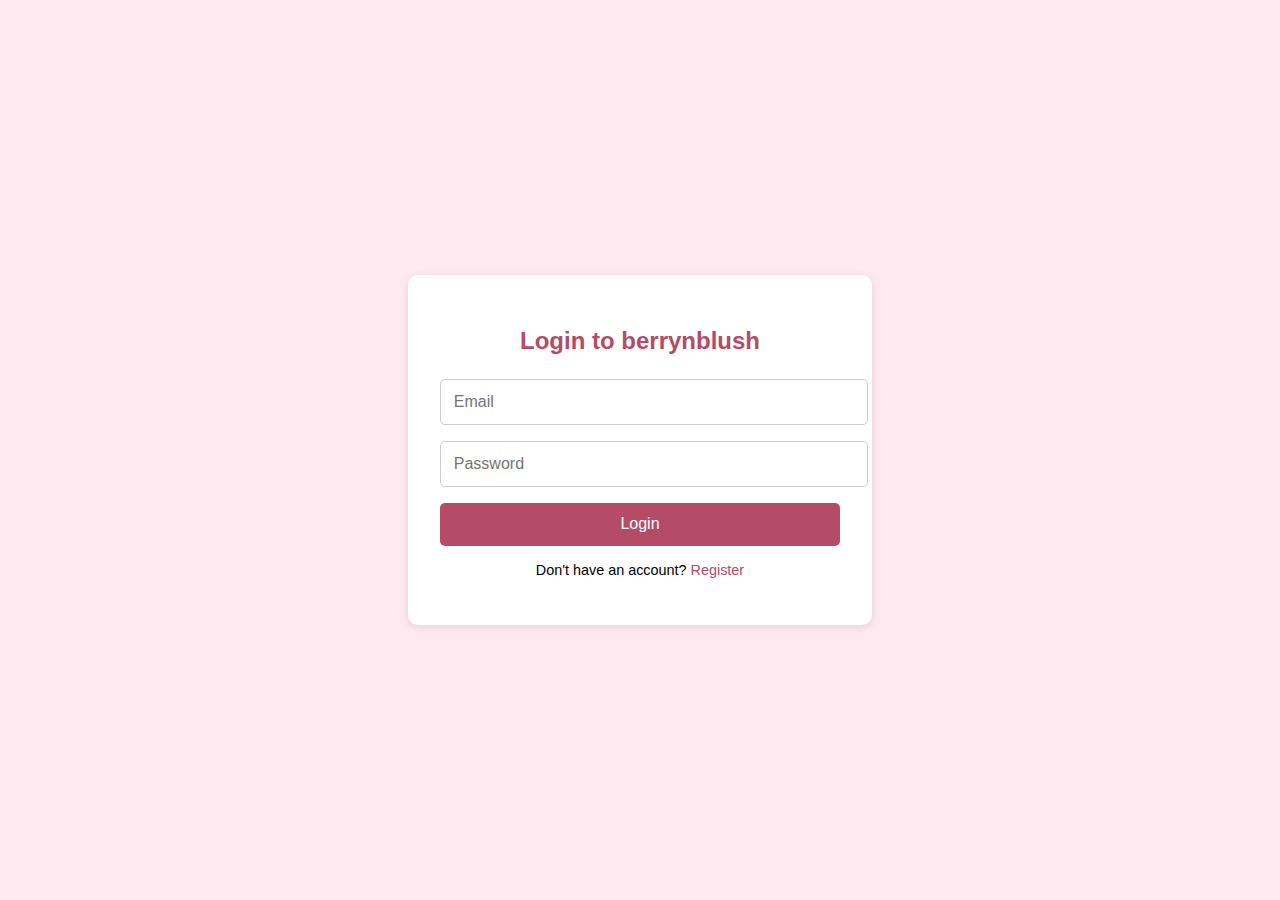
<file: login.html>
<!DOCTYPE html>
<html lang="en">
<head>
  <meta charset="UTF-8" />
  <meta name="viewport" content="width=device-width, initial-scale=1.0"/>
  <title>Login | berrynblush</title>
  <link rel="stylesheet" href="auth.css" />
</head>
<body>
  <div class="auth-container">
    <h2>Login to berrynblush</h2>
    <form id="loginForm">
      <input type="email" id="loginEmail" placeholder="Email" required />
      <input type="password" id="loginPassword" placeholder="Password" required />
      <button type="submit">Login</button>
      <p>Don't have an account? <a href="register.html">Register</a></p>
    </form>
  </div>

  <script>
    document.getElementById("loginForm").addEventListener("submit", function(e) {
      e.preventDefault();

      const email = document.getElementById("loginEmail").value;
      const password = document.getElementById("loginPassword").value;

      const storedUser = JSON.parse(localStorage.getItem("user"));

      if (storedUser && storedUser.email === email && storedUser.password === password) {
        localStorage.setItem("isLoggedIn", "true");
        alert("Login successful!");
        window.location.href = "index.html";
      } else {
        alert("Invalid email or password");
      }
    });
  </script>
</body>
</html>
</file>
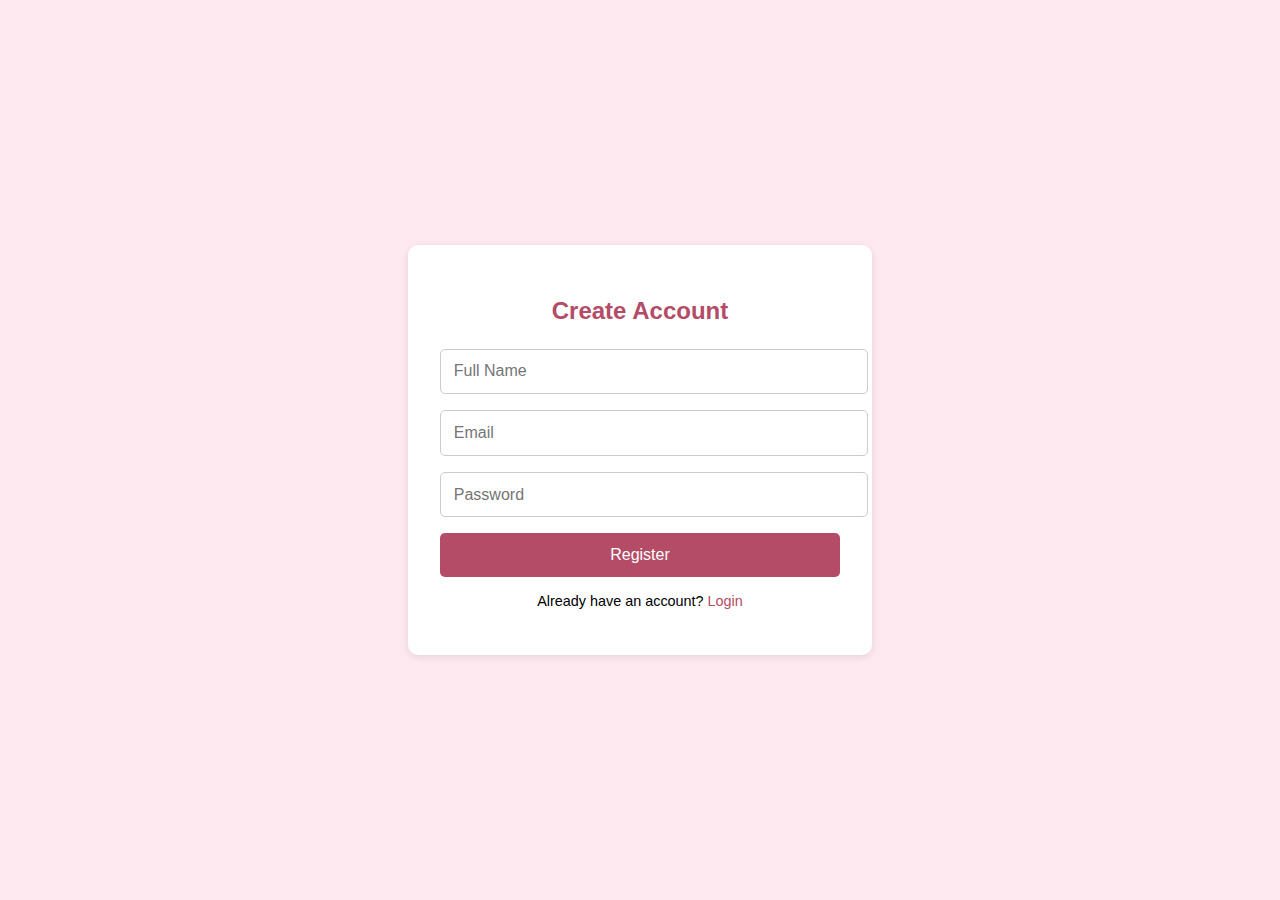
<file: register.html>
<!DOCTYPE html>
<html lang="en">
<head>
  <meta charset="UTF-8" />
  <meta name="viewport" content="width=device-width, initial-scale=1.0"/>
  <title>Register | berrynblush</title>
  <link rel="stylesheet" href="auth.css" />
</head>
<body>
  <div class="auth-container">
    <h2>Create Account</h2>
    <form id="registerForm">
      <input type="text" id="name" placeholder="Full Name" required />
      <input type="email" id="email" placeholder="Email" required />
      <input type="password" id="password" placeholder="Password" required />
      <button type="submit">Register</button>
      <p>Already have an account? <a href="login.html">Login</a></p>
    </form>
  </div>

  <script>
    document.getElementById("registerForm").addEventListener("submit", function(e) {
      e.preventDefault();
      const name = document.getElementById("name").value;
      const email = document.getElementById("email").value;
      const password = document.getElementById("password").value;

      const user = {
        name,
        email,
        password
      };

      // Save user to localStorage
      localStorage.setItem("user", JSON.stringify(user));

      alert("Registration successful!");
      window.location.href = "login.html";
    });
  </script>
</body>
</html>
</file>
<file: auth.css>
body {
  margin: 0;
  padding: 0;
  font-family: 'Segoe UI', sans-serif;
  background: #ffe9f0;
  display: flex;
  justify-content: center;
  align-items: center;
  height: 100vh;
}

.auth-container {
  background: white;
  padding: 2rem;
  border-radius: 10px;
  width: 90%;
  max-width: 400px;
  box-shadow: 0 2px 8px rgba(0,0,0,0.1);
  text-align: center;
}

.auth-container h2 {
  margin-bottom: 1.5rem;
  color: #b44b67;
}

form input {
  width: 100%;
  padding: 0.8rem;
  margin-bottom: 1rem;
  border: 1px solid #ccc;
  border-radius: 5px;
  font-size: 1rem;
}

form button {
  width: 100%;
  padding: 0.8rem;
  background: #b44b67;
  color: white;
  border: none;
  border-radius: 5px;
  font-size: 1rem;
  cursor: pointer;
}

form p {
  margin-top: 1rem;
  font-size: 0.9rem;
}

form a {
  color: #b44b67;
  text-decoration: none;
  font-weight: 500;
}
</file>
